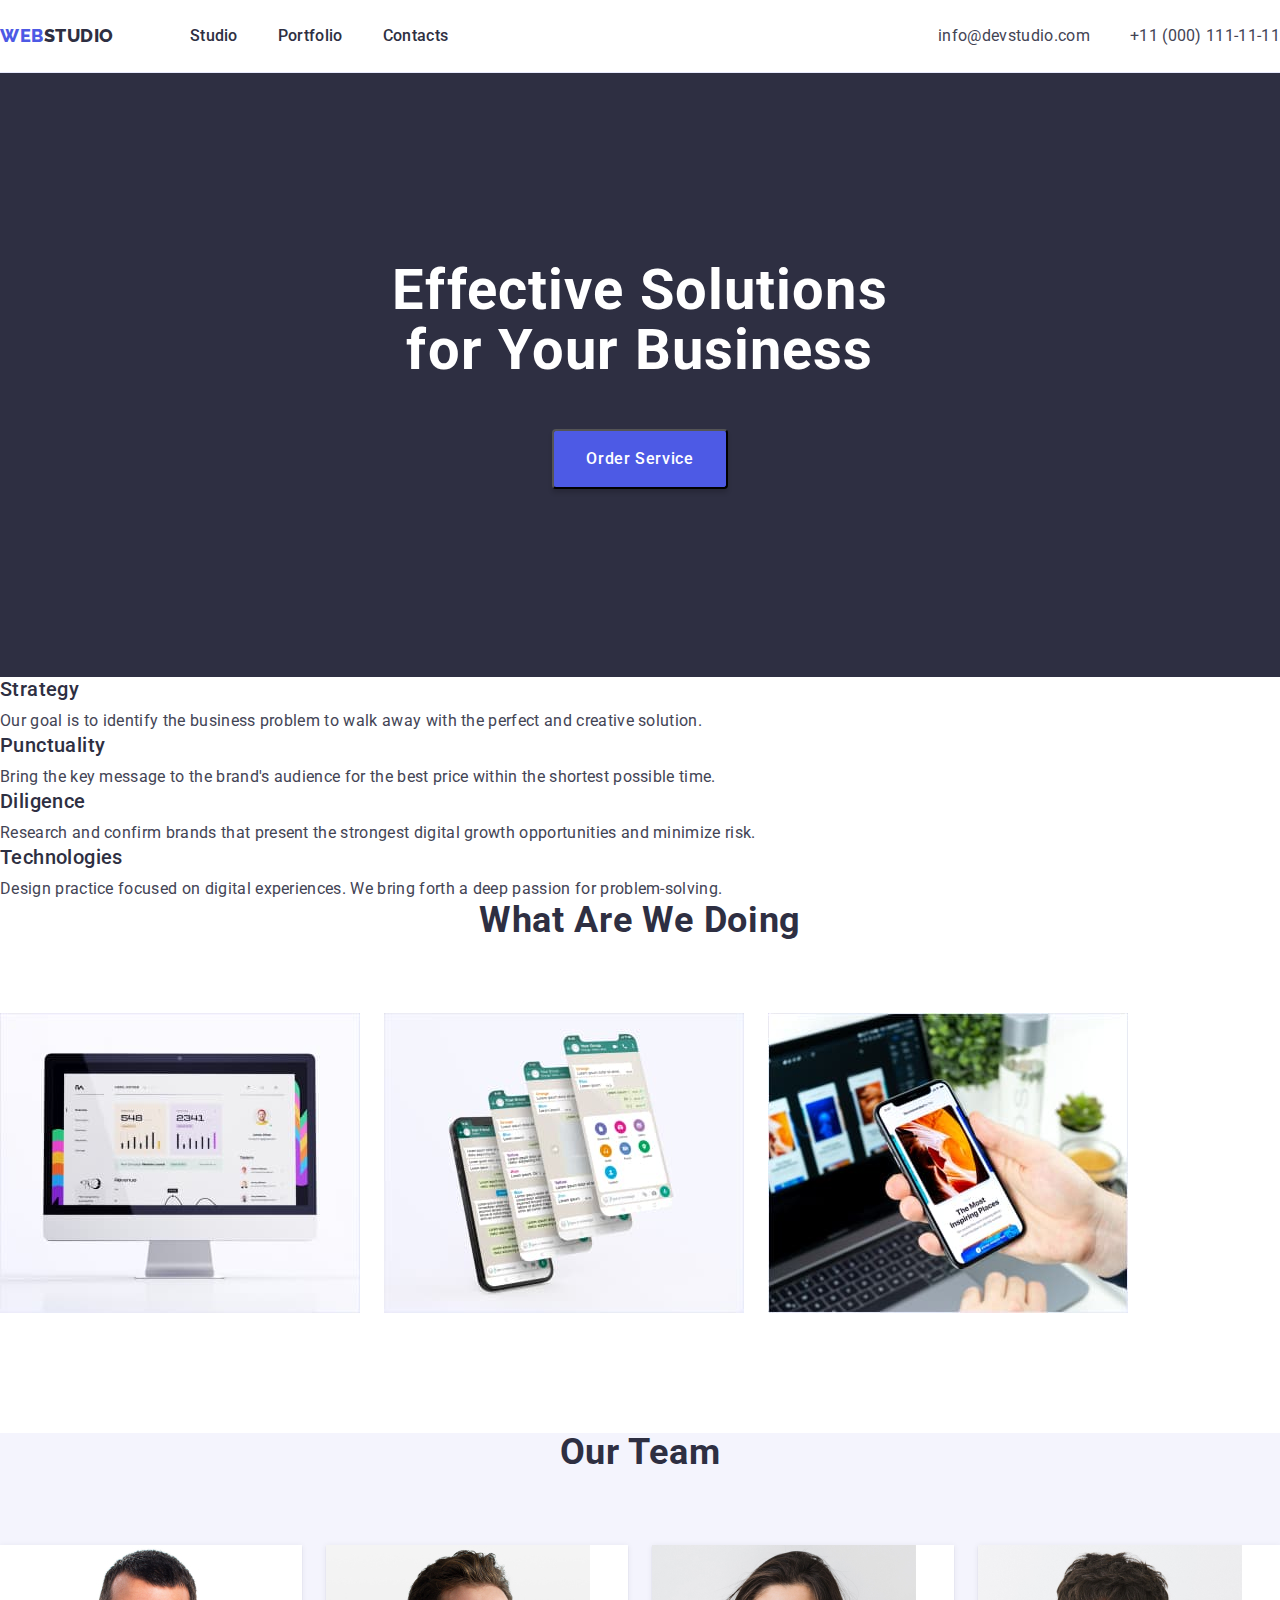
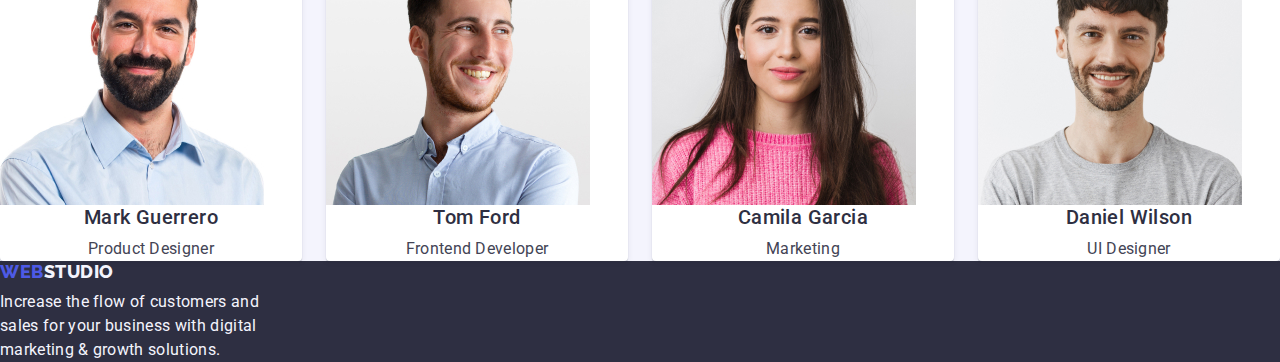
<file: index.html>
<!DOCTYPE html>
<html lang="en">
  <head>
    <meta charset="UTF-8" />
    <meta http-equiv="X-UA-Compatible" content="IE=edge" />
    <meta name="viewport" content="width=device-width, initial-scale=1.0" />
    <title>Web Studio</title>
    <link rel="stylesheet" href="./css/styles.css" />
    <link rel="preconnect" href="https://fonts.googleapis.com" />
    <link rel="preconnect" href="https://fonts.gstatic.com" crossorigin />
    <link
      href="https://fonts.googleapis.com/css2?family=Raleway:wght@800&family=Roboto:wght@400;500;700;900&display=swap"
      rel="stylesheet"
    />
    <link
      href="https://fonts.googleapis.com/css2?family=Roboto:wght@700&display=swap"
      rel="stylesheet"
    />
  </head>
  <body>
    <header class="page-header">
      <nav class="page-navigation">
        <a class="logo-link link" href="./index.html">Web<span class="logo-part">Studio</span></a>
        <ul class="menu list">
          <li class="menu-item"><a class="menu-link link" href="./index.html">Studio</a></li>
          <li class="menu-item"><a class="menu-link link" href="./portfolio.html">Portfolio</a></li>
          <li class="menu-item"><a class="menu-link link" href="">Contacts</a></li>
        </ul>
      </nav>
      <address class="address">
        <ul class="menu list">
          <li class="menu-address-mail"><a class="contact-info link" href="mailto:info@devstudio.com">
            info@devstudio.com</a></li>
          <li class="menu-address-tel"><a class="contact-info link" href="tel:+110001111111">
            +11 (000) 111-11-11</a>
          </li>
        </ul>
      </address>
    </header>
    <main>
      <section class="hero">
        <h1 class="main-title">
          Effective Solutions for Your Business
        </h1>
        <button class="hero-btn" type="button">
          Order Service
        </button>
      </section>
      <section class="section-gall-works">
        <h2 class="header-two visually-hidden" hidden>
          Gallery of Works
        </h2>
        <ul class="gall-works-section-list list">
          <li class="gall-works-section-item">
            <h3 class="header-three">Strategy</h3>
            <p class="description">
              Our goal is to identify the business problem to walk away with the
              perfect and creative solution.
            </p>
          </li>
          <li class="gall-works-section-item">
            <h3 class="header-three">Punctuality</h3>
            <p class="description">
              Bring the key message to the brand's audience for the best price
              within the shortest possible time.
            </p>
          </li>
          <li class="gall-works-section-item">
            <h3 class="header-three">Diligence</h3>
            <p class="description">
              Research and confirm brands that present the strongest digital
              growth opportunities and minimize risk.
            </p>
          </li>
          <li class="gall-works-section-item">
            <h3 class="header-three">Technologies</h3>
            <p class="description">
              Design practice focused on digital experiences. We bring forth a
              deep passion for problem-solving.
            </p>
          </li>
        </ul>
      </section>
      <section class="section-works">
        <h2 class="header-two">
          What are we doing
        </h2>
        <ul class="section-works-list list">
          <li class="section-works-list-item">
            <img class="image-works"
              src="./images/WAWD/Rectangle71.jpg"
              alt="computer screen"
              width="360"
              height="300"
            />
          </li>
          <li class="section-works-list-item">
            <img class="image-works"
              src="./images/WAWD/Rectangle711.jpg"
              alt="mobile phone"
              width="360"
              height="300"
            />
          </li>
          <li class="section-works-list-item">
            <img class="image-works"
              src="./images/WAWD/Rectangle712.jpg"
              alt="laptop"
              width="360"
              height="300"
            />
          </li>
        </ul>
      </section>
      <section class="section-employees">
        <h2 class="header-two">
          Our Team
        </h2>
        <ul class="section-employee-list list">
          <li class="section-employee-list-item">
            <img class="image-employee"
              src="./images/our_team/img.jpg"
              alt="picture of a male employee"
              width="264"
              height="260"
            />
            <h3 class="header-three header-three-align">Mark Guerrero</h3>
            <p class="description description-align">Product Designer</p>
          </li>
          <li class="section-employee-list-item">
            <img class="image-employee"
              src="./images/our_team/img1.jpg"
              alt="picture of a male employee"
              width="264"
              height="260"
            />
            <h3 class="header-three header-three-align">Tom Ford</h3>
            <p class="description description-align">Frontend Developer</p>
          </li>
          <li class="section-employee-list-item">
            <img class="image-employee"
              src="./images/our_team/img2.jpg"
              alt="picture of a female employee"
              width="264"
              height="260"
            />
            <h3 class="header-three header-three-align">Camila Garcia</h3>
            <p class="description description-align">Marketing</p>
          </li>
          <li class="section-employee-list-item">
            <img class="image-employee"
              src="./images/our_team/img3.jpg"
              alt="picture of a male employee"
              width="264"
              height="260"
            />
            <h3 class="header-three header-three-align">Daniel Wilson</h3>
            <p class="description description-align">UI Designer</p>
          </li>
        </ul>
      </section>
    </main>
    <footer class="footer">
      <a class="link logo-link" href="./index.html"
        >Web<span class="logo-part-footer">Studio</span></a
      >
      <p class="description description-footer">
        Increase the flow of customers and sales for your business with digital
        marketing & growth solutions.
      </p>
    </footer>
  </body>
</html>
</file>
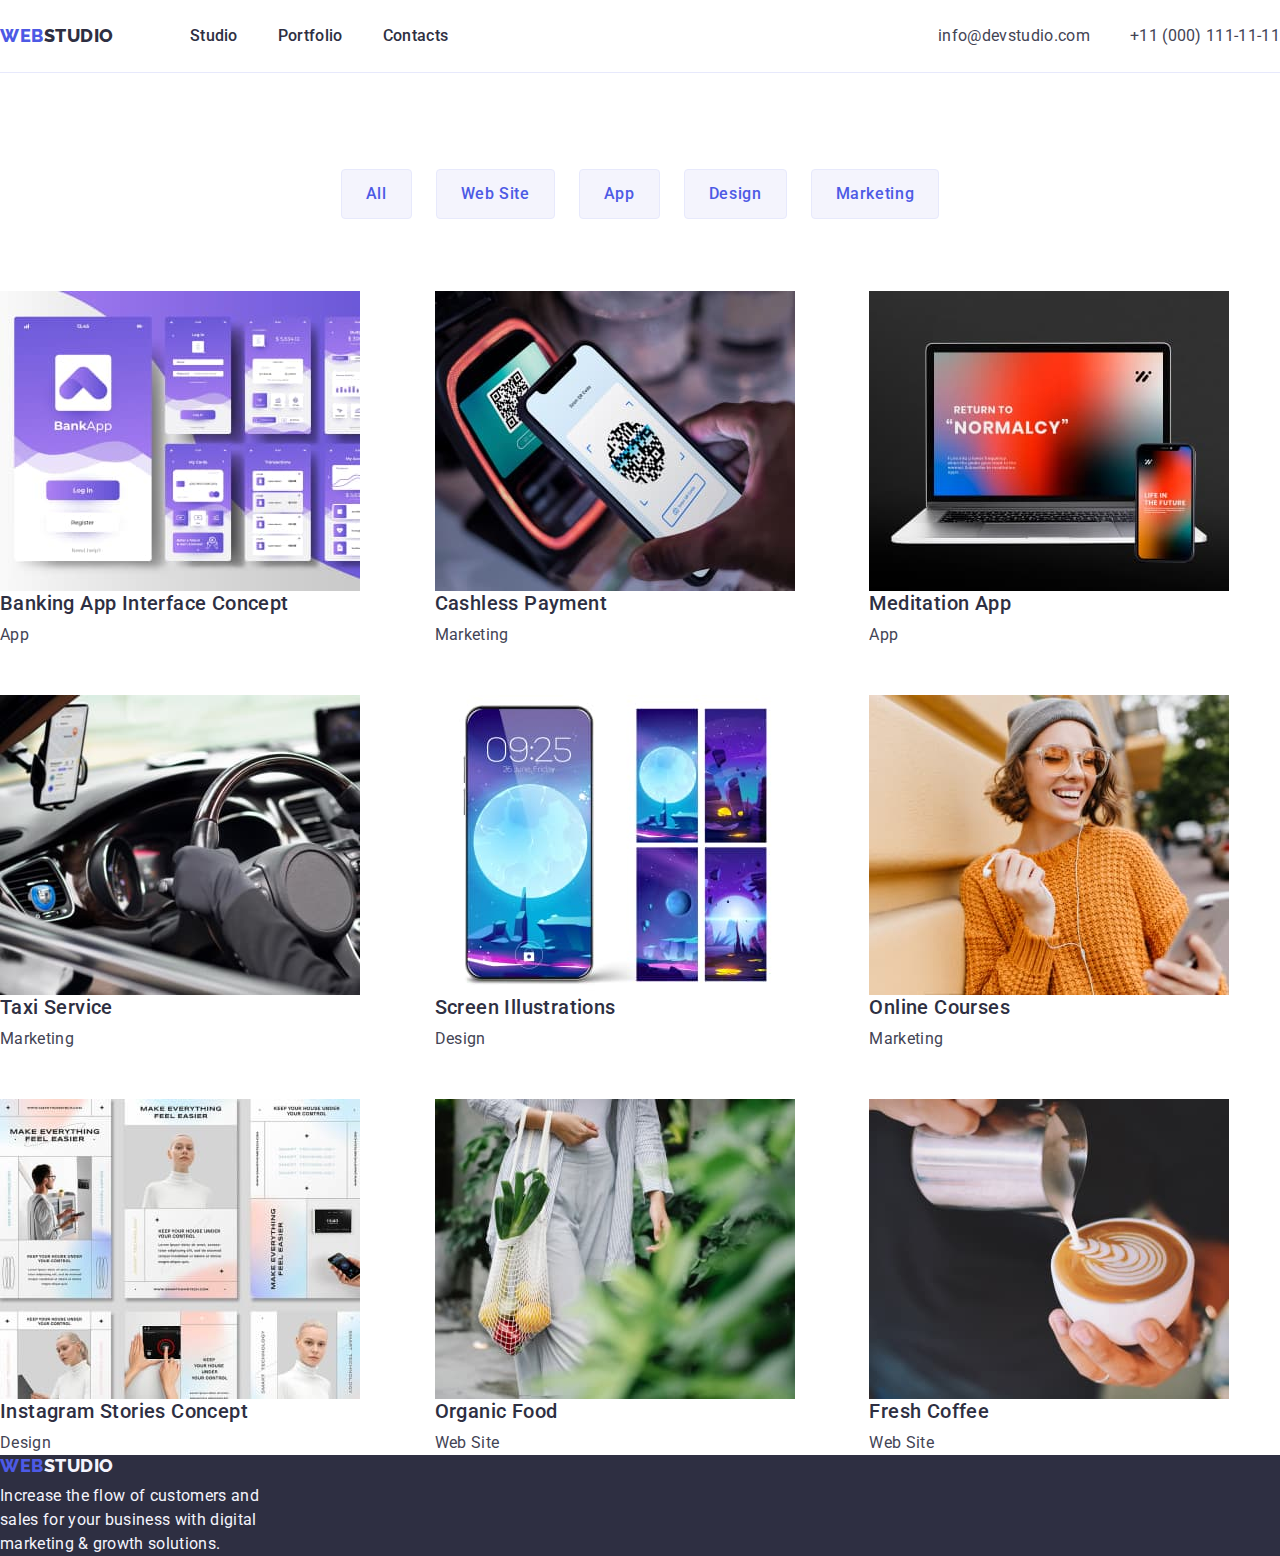
<file: portfolio.html>
<!DOCTYPE html>
<html lang="en">
  <head>
    <meta charset="UTF-8" />
    <meta http-equiv="X-UA-Compatible" content="IE=edge" />
    <meta name="viewport" content="width=device-width, initial-scale=1.0" />
    <title>Web Studio</title>
    <link rel="stylesheet" href="./css/styles.css" />
    <link rel="preconnect" href="https://fonts.googleapis.com" />
    <link rel="preconnect" href="https://fonts.gstatic.com" crossorigin />
    <link
      href="https://fonts.googleapis.com/css2?family=Raleway:wght@800&family=Roboto:wght@400;500;700;900&display=swap"
      rel="stylesheet"
    />
    <link
      href="https://fonts.googleapis.com/css2?family=Roboto:wght@700&display=swap"
      rel="stylesheet"
    />
  </head>
  <body>
    <header class="page-header">
      <nav class="page-navigation">
        <a class="logo-link link" href="./index.html">Web<span class="logo-part">Studio</span></a>
        <ul class="menu list">
          <li class="menu-item"><a class="menu-link link" href="./index.html">Studio</a></li>
          <li class="menu-item"><a class="menu-link link" href="./portfolio.html">Portfolio</a></li>
          <li class="menu-item"><a class="menu-link link" href="">Contacts</a></li>
        </ul>
      </nav>
      <address class="address">
        <ul class="menu list">
          <li class="menu-address-mail"><a class="contact-info link" href="mailto:info@devstudio.com">
            info@devstudio.com</a></li>
          <li class="menu-address-tel"><a class="contact-info link" href="tel:+110001111111">
            +11 (000) 111-11-11</a>
          </li>
        </ul>
      </address>
    </header>
    <main>
      <section class="portfolio-services">
        <h1 class="main-title visually-hidden" hidden>Our Portfolio</h1>
        <ul class="portfolio-button-list list">
          <li class="portfolio-button-item">
            <button class="portfolio-button" type="button">
              All
            </button>
          </li>
          <li class="portfolio-button-item">
            <button class="portfolio-button" type="button">
              Web Site
            </button>
          </li>
          <li class="portfolio-button-item">
            <button class="portfolio-button" type="button">
              App
            </button>
          </li>
          <li class="portfolio-button-item">
            <button class="portfolio-button" type="button">
              Design
            </button>
          </li>
          <li class="portfolio-button-item">
            <button class="portfolio-button" type="button">
              Marketing
            </button>
          </li>
        </ul>
        <ul class="portfolio-services-list list">
          <li class="portfolio-services-list-item">
            <a class="link" href="">
              <img
                src="./images/portfolio/img4.jpg"
                alt="visual sample of banking app"
                width="360"
                height="300"
              />
              <h2 class="portfolio-heading-two">
                Banking App Interface Concept
              </h2>
              <p class="description">
                App
              </p>
            </a>
          </li>
          <li class="portfolio-services-list-item">
            <a class="link" href="">
              <img
                src="./images/portfolio/img5.jpg"
                alt="payment via phone"
                width="360"
                height="300"
              />
              <h2 class="portfolio-heading-two">
                Cashless Payment
              </h2>
              <p class="description">
                Marketing
              </p>
            </a>
          </li>
          <li class="portfolio-services-list-item">
            <a class="link" href="">
              <img
                src="./images/portfolio/img6.jpg"
                alt="laptop and a mobile phone"
                width="360"
                height="300"
              />
              <h2 class="portfolio-heading-two">
                Meditation App
              </h2>
              <p class="description">
                App
              </p>
            </a>
          </li>
          <li class="portfolio-services-list-item">
            <a class="link" href="">
              <img
                src="./images/portfolio/img7.jpg"
                alt="steering wheel in a car"
                width="360"
                height="300"
              />
              <h2 class="portfolio-heading-two">
                Taxi Service
              </h2>
              <p class="description">
                Marketing
              </p>
            </a>
          </li>
          <li class="portfolio-services-list-item">
            <a class="link" href="">
              <img
                src="./images/portfolio/img8.jpg"
                alt="different screen illustrations for a mobile phone"
                width="360"
                height="300"
              />
              <h2 class="portfolio-heading-two">
                Screen Illustrations
              </h2>
              <p class="description">
                Design
              </p>
            </a>
          </li>
          <li class="portfolio-services-list-item">
            <a class="link" href="">
              <img
                src="./images/portfolio/img9.jpg"
                alt="woman holding her mobile phone"
                width="360"
                height="300"
              />
              <h2 class="portfolio-heading-two">
                Online Courses
              </h2>
              <p class="description">
                Marketing
              </p>
            </a>
          </li>
          <li class="portfolio-services-list-item">
            <a class="link" href="">
              <img
                src="./images/portfolio/img10.jpg"
                alt="instagram stories"
                width="360"
                height="300"
              />
              <h2 class="portfolio-heading-two">
                Instagram Stories Concept
              </h2>
              <p class="description">
                Design
              </p>
            </a>
          </li>
          <li class="portfolio-services-list-item">
            <a class="link" href="">
              <img
                src="./images/portfolio/img11.jpg"
                alt="woman carrying fresh vegetables and fruits"
                width="360"
                height="300"
              />
              <h2 class="portfolio-heading-two">
                Organic Food
              </h2>
              <p class="description">
                Web Site
              </p>
            </a>
          </li>
          <li class="portfolio-services-list-item">
            <a class="link" href="">
              <img
                src="./images/portfolio/img12.jpg"
                alt="cup of coffee"
                width="360"
                height="300"
              />
              <h2 class="portfolio-heading-two">Fresh Coffee</h2>
              <p class="description">Web Site</p>
            </a>
          </li>
        </ul>
      </section>
    </main>
    <footer class="footer">
      <a class="link logo-link" href="./index.html"
        >Web<span class="logo-part-footer">Studio</span></a
      >
      <p class="description description-footer">
        Increase the flow of customers and sales for your business with digital
        marketing & growth solutions.
      </p>
    </footer>
  </body>
</html>
</file>
<file: css/styles.css>
:root {
  --logo-color: #4d5ae5;
  --primary-color-heading: #2e2f42;
  --secondary-color-par: #434455;
  --primary-font: "Roboto", sans-serif;
  --secondary-font: "Raleway", sans-serif;
  --accent-color: #404bbf;
  --background-color: #ffffff;
}

body {
  font-family: var(--primary-font);
  color: var(--secondary-color-par);
  background-color: var(--background-color);
  margin: 0px;
  padding: 0px;
}

.visually-hidden {
  position: absolute;
  width: 1px;
  height: 1px;
  margin: -1px;
  border: 0;
  padding: 0;
  white-space: nowrap;
  clip-path: inset(100%);
  clip: rect(0 0 0 0);
  overflow: hidden;
}

.list {
  list-style: none;
}

.link {
  text-decoration: none;
}

.address {
  font-style: normal;
  margin-left: auto;
}

h1,
h2,
h3,
h4,
h5,
h6,
p {
  margin-top: 0;
  margin-bottom: 0;
}

ol,
ul {
  margin-top: 0;
  margin-bottom: 0;
  padding-left: 0;
}

img {
  display: block;
}

button {
  cursor: pointer;
}

.container {
  width: 1158px;
  margin-left: auto;
  margin-right: auto;
  padding-left: 15px;
  padding-right: 15px;
}

.section {
  padding-top: 120px;
  padding-bottom: 120px;
}

.header-two {
  margin-bottom: 72px;
}

.header-three {
  font-weight: 500;
  font-size: 20px;
  line-height: 1.2;
  letter-spacing: 0.02em;
  color: var(--primary-color-heading);
}

.header-three-align {
  text-align: center;
  margin-bottom: 8px;
}

.description {
  font-weight: 400;
  font-size: 16px;
  line-height: 1.5;
  letter-spacing: 0.02em;
  color: var(--secondary-color-par);
}

.description-align {
  text-align: center;
}

.description-footer {
  color: #f4f4fd;
}

.logo-part-footer {
  color: #f4f4fd;
}

.logo-link {
  font-family: var(--secondary-font);
  font-style: normal;
  font-weight: 800;
  font-size: 18px;
  line-height: 1.17;
  letter-spacing: 0.03em;
  text-transform: uppercase;
  color: var(--logo-color);
  
}

.logo-part {
  font-family: var(--secondary-font);
  font-style: normal;
  font-weight: 800;
  font-size: 18px;
  line-height: 1.17;
  letter-spacing: 0.03em;
  text-transform: uppercase;
  color: var(--primary-color-heading);
}

.page-header {
  padding-top: 24px;
  padding-bottom: 24px;
  border-bottom: 1px solid #E7E9FC; 
  display: flex;
  align-items: center;
}

.page-navigation {
  display: flex;
  align-items: center;
}

.menu {
  display: flex;
  align-items: center;
}

.logo-link {
  margin-right: 76px;
}

.menu-item:not(:last-child) {
  margin-right: 40px;
}

.menu-address-mail {
  margin-right: 40px;
}

.menu-link {
  width: 66px;
  height: 24px;
  font-weight: 500;
  font-size: 16px;
  line-height: 1.5;
  letter-spacing: 0.02em;
  color: var(--primary-color-heading);
}

.menu-link:hover,
.menu-link:focus {
  color: var(--accent-color);
}

.contact-info {
  font-weight: 400;
  font-size: 16px;
  line-height: 1.5;
  letter-spacing: 0.02em;
  color: var(--secondary-color-par);
}

.contact-info:hover,
.contact-info:focus {
  color: var(--accent-color);
}

.hero {
  background-color: #2e2f42;
  padding-top: 188px;
  padding-bottom: 188px;
  text-align: center;
  
}

.main-title {
  font-weight: 700;
  font-size: 56px;
  line-height: 1.07;
  letter-spacing: 0.02em;
  color: #ffffff;
  max-width: 496px;
  margin-left: auto;
  margin-right: auto;
  margin-bottom: 48px;
  text-align: center
}

.hero-btn {
  font-family: var(--primary-font);
  background-color: #4d5ae5;
  font-weight: 500;
  font-size: 16px;
  line-height: 1.5;
  letter-spacing: 0.04em;
  color: #ffffff;

  box-shadow: 0px 4px 4px rgba(0, 0, 0, 0.15);
  border-radius: 4px;
  padding: 16px 32px;
}

.hero-btn:hover,
.hero-btn:focus {
  background-color: var(--accent-color);
  color: var(--background-color);
}

.section-gall-works {
  display: flex;
}

.gall-works-section-item:not(:last-child) {
  margin-right: 24px;
}

.header-three {
  margin-bottom: 8px;
}

.header-two {
  font-weight: 700;
  font-size: 36px;
  line-height: 1.11;
  text-align: center;
  letter-spacing: 0.02em;
  text-transform: capitalize;
  color: var(--primary-color-heading);

}

.section-works-list {
  display: flex;
  align-items: center;
  padding-bottom: 120px;

}

.section-works-list-item:not(:last-child) {
  margin-right: 24px;
}

.section-employee-list {
  display: flex;
  flex-wrap: wrap;
}

.section-employee-list-item:not(:nth-child(4n)) {
  margin-right: 24px;
}  
 
.section-employee-list-item {
  flex-basis: calc((100% - 72px) / 4);
}

.section-employee-list-item {
  box-shadow: 0px 1px 6px rgba(46, 47, 66, 0.08), 0px 1px 1px rgba(46, 47, 66, 0.16), 0px 2px 1px rgba(46, 47, 66, 0.08);
border-radius: 0px 0px 4px 4px;
}
.employee-card-content {
  padding: 16px 32px;
}

.section-employees {
  background-color: #f4f4fd;
}

.section-employee-list-item {
  background-color: #ffffff;
}

.footer {
  background-color: #2e2f42;
}

.footer-container {
  padding-top: 100px;
  padding-bottom: 100px;
}

.description-footer {
  margin-top: 8px;
  max-width: 264px;
}

.portfolio-button-list {
  display: flex;
  padding-top: 96px;
  padding-bottom: 72px;
  justify-content: center;
}


.portfolio-button {
  font-family: var(--primary-font);
  background-color: #f4f4fd;
  font-weight: 500;
  font-size: 16px;
  line-height: 1.5;
  display: flex;
  align-items: center;
  text-align: center;
  letter-spacing: 0.04em;
  color: #4d5ae5;

  border: 1px solid #E7E9FC;
  border-radius: 4px;
  padding: 12px 24px;

  }

.portfolio-button-item:not(:last-child) {
margin-right: 24px;

}

.portfolio-button:hover,
.portfolio-button:focus {
  background-color: var(--accent-color);
  color: var(--background-color);
  box-shadow: 0px 3px 1px rgba(0, 0, 0, 0.1), 0px 2px 1px rgba(0, 0, 0, 0.08), 0px 2px 2px rgba(0, 0, 0, 0.12);
border-radius: 4px;
}

.portfolio-heading-two {
  font-weight: 500;
  font-size: 20px;
  line-height: 1.2;
  letter-spacing: 0.02em;
  color: var(--primary-color-heading);
}

.portfolio-services-list {
  display: flex;
  flex-wrap: wrap;
  flex-basis: calc((100% - 48) / 3);
  row-gap: 48px;
  column-gap: 24px;
}

.portfolio-services-list-item {
  flex-basis: calc((100% - 48px) / 3);
}

.container-portfolio {
  padding-bottom: 120px;
}

.portfolio-card-content {
  padding: 32px 0px 32px 16px;
  border: 1px solid #E7E9FC;
}

.portfolio-heading-two {
  margin-bottom: 8px;
}
</file>
